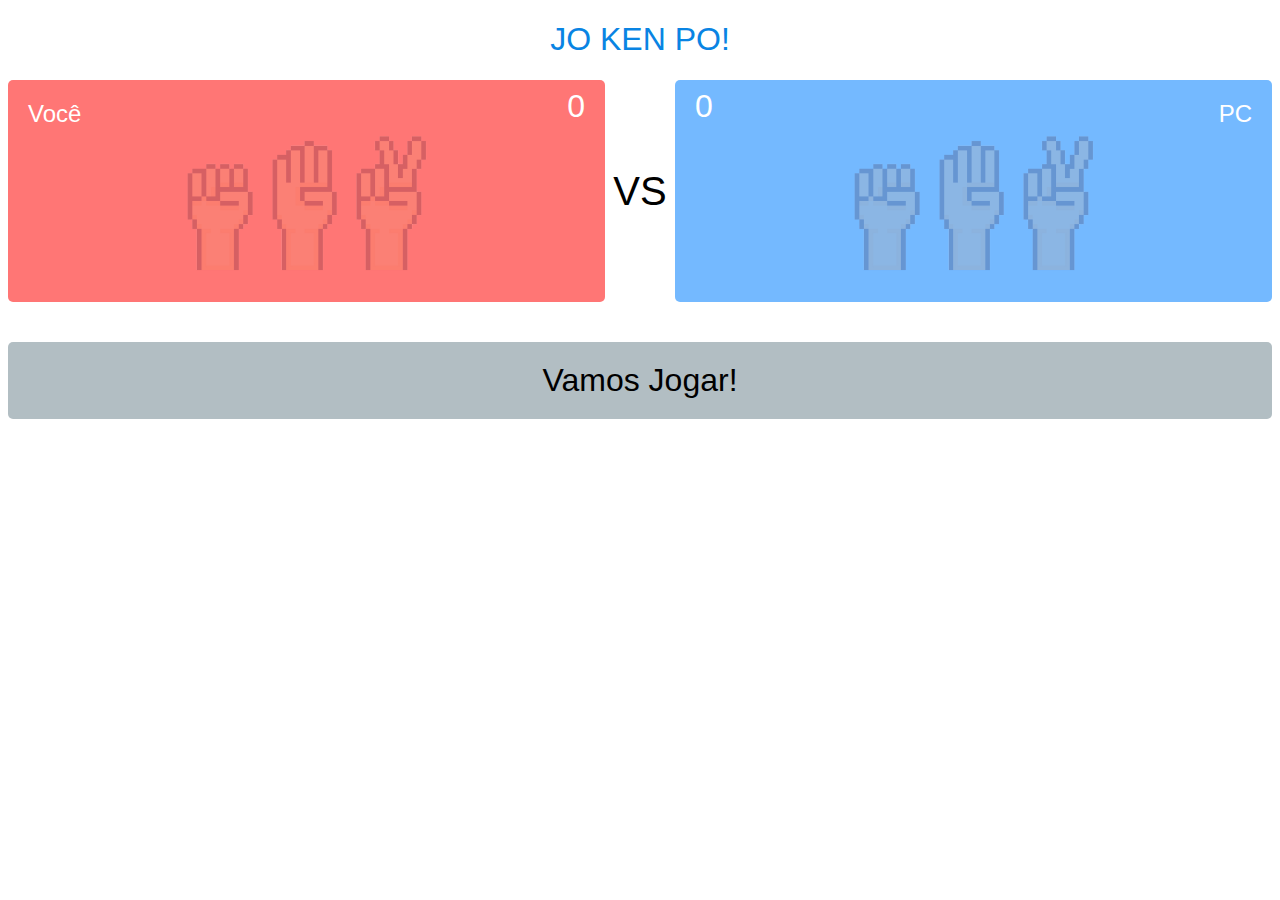
<file: index.html>
<!DOCTYPE html>
<html lang="pt-br">
<head>
    <meta charset="UTF-8">
    <meta name="viewport" content="width=device-width, initial-scale=1.0">
    <title>JOKENPO</title>
    <link rel="stylesheet" href="style.css">
</head>
<body>
    <div id="principal">
        <h1 id="titulo">JO KEN PO!</h1>
        <div id="placar">
            <div id="jogador">
                <h2 id="jogador-nome">Você</h2>
                <span id="jogador-pontos">0</span>
                <ul id="jogador-escolha">
                    <li><a id="jogador-escolha-1" onclick="jogar(1)"><img src="img/pedra.png"></a></li>
                    <li><a id="jogador-escolha-2" onclick="jogar(2)"><img src="img/papel.png"></a></li>
                    <li><a id="jogador-escolha-3" onclick="jogar(3)"><img src="img/tesoura.png"></a></li>
                </ul>
            </div>
            <div id="versus">VS</div>
            <div id="pc">
                <h2 id="pc-nome">PC</h2>
                <span id="pc-pontos">0</span>
                <ul id="pc-escolha">
                    <li><a id="pc-escolha-1"><img src="img/pedra.png"></a></li>
                    <li><a id="pc-escolha-2"><img src="img/papel.png"></a></li>
                    <li><a id="pc-escolha-3"><img src="img/tesoura.png"></a></li>
                </ul>
            </div>
        </div>
        <div id="mensagens">Vamos Jogar!</div>
    </div>
    <script src="script.js"></script>
</body>
</html>
</file>
<file: style.css>
* {
    font-family: Helvetica;
    font-weight: 400;
}

#titulo {
    color: #0984e3;
    text-align: center;
}

#placar {
    display: flex;
    align-items: center;
    justify-content: center;
}

#jogador, #pc {
    position: relative;
    flex-grow: 1;
    border-radius: 5px;
    width: 200px;
    padding: 20px;
    color: white;
}

#jogador {
    background-color: #ff7675;
}

#pc {
    background-color: #74b9ff;
}

#versus {
    font-size: 40px;
    text-align: center;
    width: 70px;
}

#jogador-nome, #pc-nome {
    margin: 0;
    padding: 0;
}

#jogador-nome {
    text-align: left;
}

#pc-nome {
    text-align: right;
}

#jogador-pontos, #pc-pontos {
    position: absolute;
    top: 8px;
    font-size: 32px;
}

#jogador-pontos {
    right: 20px;
}

ul#jogador-escolha, ul#pc-escolha {
    list-style: none;
    text-align: center;
    margin: 0;
    padding: 0;
}

ul#jogador-escolha li, ul#pc-escolha li {
    display: inline;
}

ul#jogador-escolha li a, ul#pc-escolha li a {
    opacity: .2;
}

ul#jogador-escolha li a:hover, ul#jogador-escolha li a.selecionado, ul#pc-escolha li a.selecionado {
    opacity: 1;
}

ul#jogador-escolha li a img, ul#pc-escolha li a img {
    max-width: 80px;
}

#mensagens {
    background-color: #b2bec3;
    text-align: center;
    font-size: 32px;
    border-radius: 5px;
    margin: 40px 0;
    padding: 20px;
}
</file>
